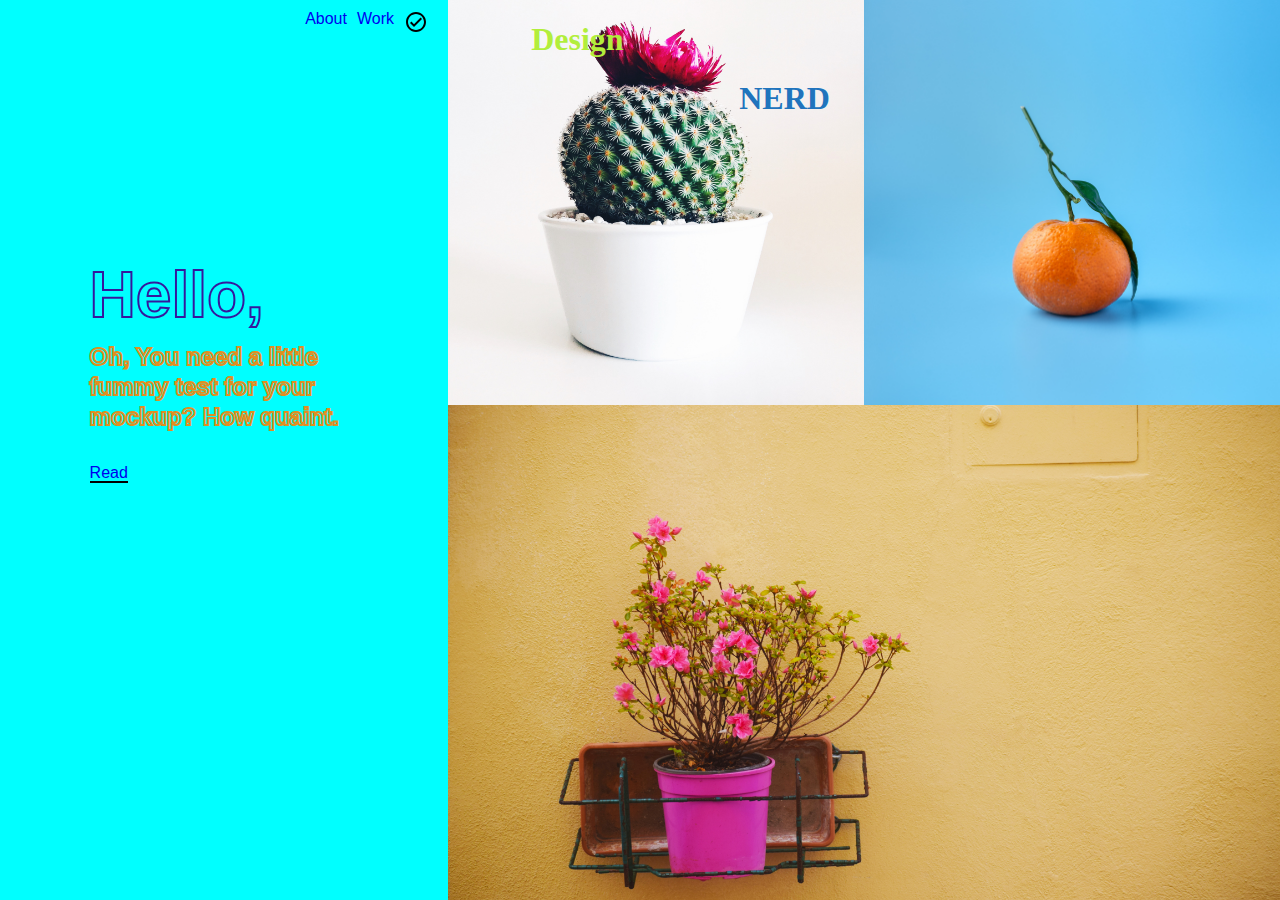
<file: index.html>
<!DOCTYPE html>
<html lang="en">
<head>
    <meta charset="UTF-8">
    <meta name="viewport" content="width=device-width, initial-scale=1.0">
    <title>Design Website</title>
    <link rel="stylesheet" href="style.css">
</head>
<body>
    <div class="container">
        <div class="back-left">
            <div class="nav-bar">
                <li><a href="#">About</a></li>
                <li><a href="#">Work</a></li>
                <img src="./assets/check_circle_black_24dp.svg" alt="logo">

            </div>
            <div class="text">
                <h1 style="font-size: 4rem;">Hello,</h1>
                <h4 style="font-size: 1.5rem;">Oh, You need a little fummy test for your mockup? How quaint.</h4>
                <a href="#">Read</a>
            </div>
        </div>
        <div class="back-right">
            <div class="left-top">
                <div class="front-1">
                    <h1 id="back">Design</h1>
                    <h1 id="front">NERD</h1>
                </div>
                <div class="front-2">

                </div>
            </div>
            <div class="left-bottom">

            </div>
        </div>
    </div>
       
</body>
</html>
</file>
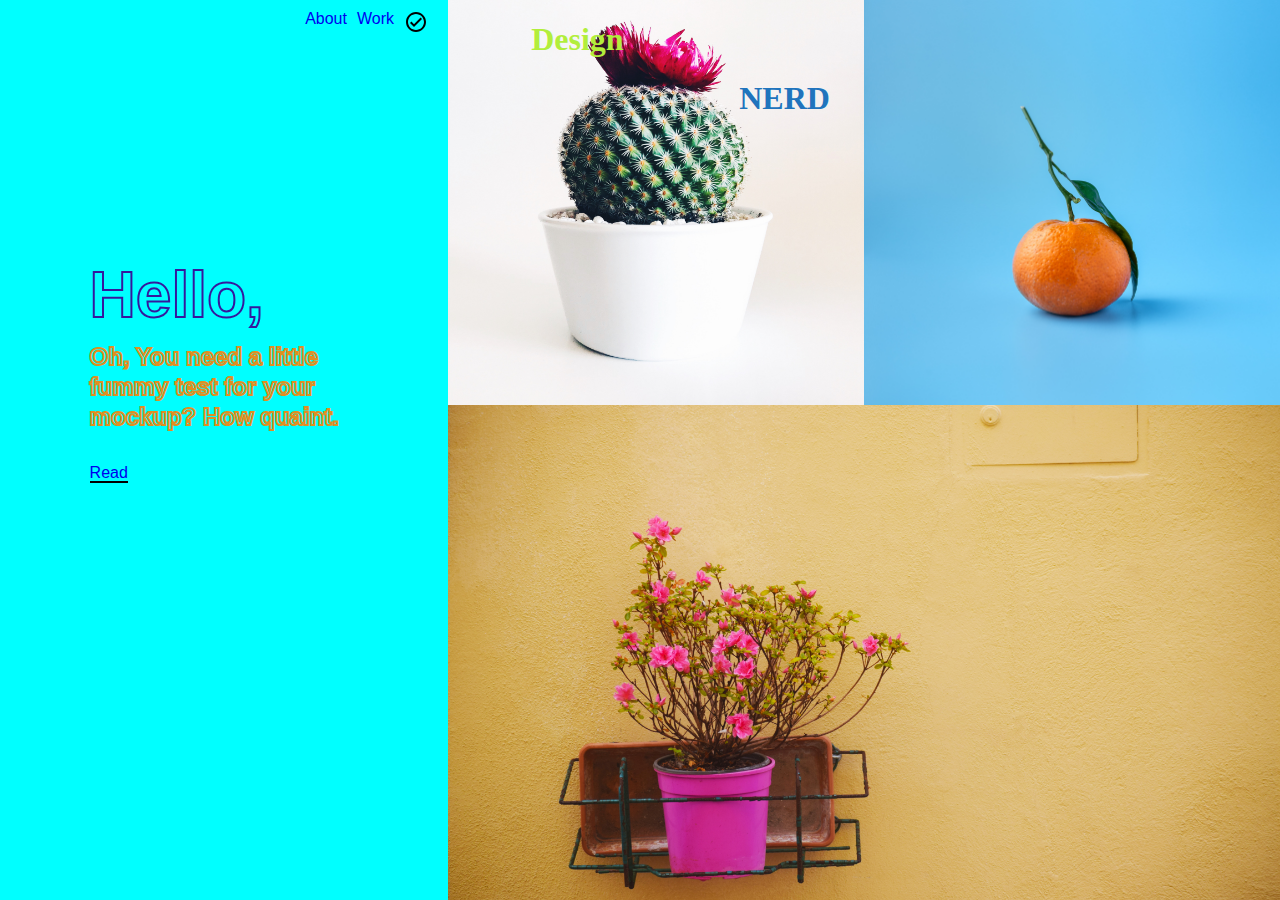
<file: P1.html>
<!DOCTYPE html>
<html lang="en">
<head>
    <meta charset="UTF-8">
    <meta name="viewport" content="width=device-width, initial-scale=1.0">
    <title>Design Website</title>
    <link rel="stylesheet" href="style.css">
</head>
<body>
    <div class="container">
        <div class="back-left">
            <div class="nav-bar">
                <li><a href="#">About</a></li>
                <li><a href="#">Work</a></li>
                <img src="./assets/check_circle_black_24dp.svg" alt="logo">

            </div>
            <div class="text">
                <h1 style="font-size: 4rem;">Hello,</h1>
                <h4 style="font-size: 1.5rem;">Oh, You need a little fummy test for your mockup? How quaint.</h4>
                <a href="#">Read</a>
            </div>
        </div>
        <div class="back-right">
            <div class="left-top">
                <div class="front-1">
                    <h1 id="back">Design</h1>
                    <h1 id="front">NERD</h1>
                </div>
                <div class="front-2">

                </div>
            </div>
            <div class="left-bottom">

            </div>
        </div>
    </div>
       
</body>
</html>
</file>
<file: style.css>
body{
    margin: 0%;
    padding: 0%;
    /* display: flex; */
}
a{
    text-decoration: none;
    font-family: sans-serif;
    font-weight: 500;
}
.container{
    margin: 0%;
    padding: 0%;
    display: flex;
}

.back-left{
    background-color: aqua;
    width: 35vw;
    height: 100vh;
}
.back-right{
    width: 65vw;
    height: 100vh;
}
.left-top{
    height: 45%;
    width: 100%;
    display: flex;
}
.front-1{
    width: 50%;
    background-image: url("./assets/stephanie-harvey-N9lmtlOuaDM-unsplash.jpg");
    background-size: cover;
    background-position: center;
    z-index: 0;
}
.front-2{
    width: 50%;
    background-image: url("./assets/mae-mu-U1iYwZ8Dx7k-unsplash.jpg");
    background-size: cover;
    background-position: center;
}
.left-bottom{
    width: 100%;
    height: 55%;
    background-image: url("./assets/chris-barbalis-tqkJzXf6ITk-unsplash.jpg");
    background-position: center;
    background-size: cover;
}
.nav-bar{
    list-style: none;
    display: flex;
    gap: 10px;
    justify-content: flex-end;
    margin: 10px 20px;
}
.text > h1{
    -webkit-text-stroke-width: 2px;
    -webkit-text-stroke-color: rgb(53, 24, 157);
    width: 40%;
    margin-top: 50%;
    margin-bottom: 10px;
    margin-left: 20%;
    font-family: 'Franklin Gothic Medium', 'Arial Narrow', Arial, sans-serif;
    color: transparent;
}
.text > h4{
    -webkit-text-stroke-width: 2px;
    color: transparent;
    width: 60%;
    margin-top: 0px;
    margin-left: 20%;
    font-family: 'Lucida Sans', 'Lucida Sans Regular', 'Lucida Grande', 'Lucida Sans Unicode', Geneva, Verdana, sans-serif;
    line-height: 30px;
    -webkit-text-stroke-color: rgb(226, 142, 32);
}
.text > a{
    margin-top: 0px;
    margin-left: 20%;
    font-size: 1rem;
    border-bottom: 2px solid rgb(0, 0, 0);
}
#front{
    color: rgb(32, 116, 189);
    margin-left: 70%;
}
#back{
    z-index: -1;
    color: rgb(178, 238, 60);
    margin-left: 20%;
}

@media(max-width:500px){
    .container{
        flex-direction: column;
    }
    .back-left{
        width: 100%;
    }
    .back-right{
        width: 100%;
    }
}
</file>
